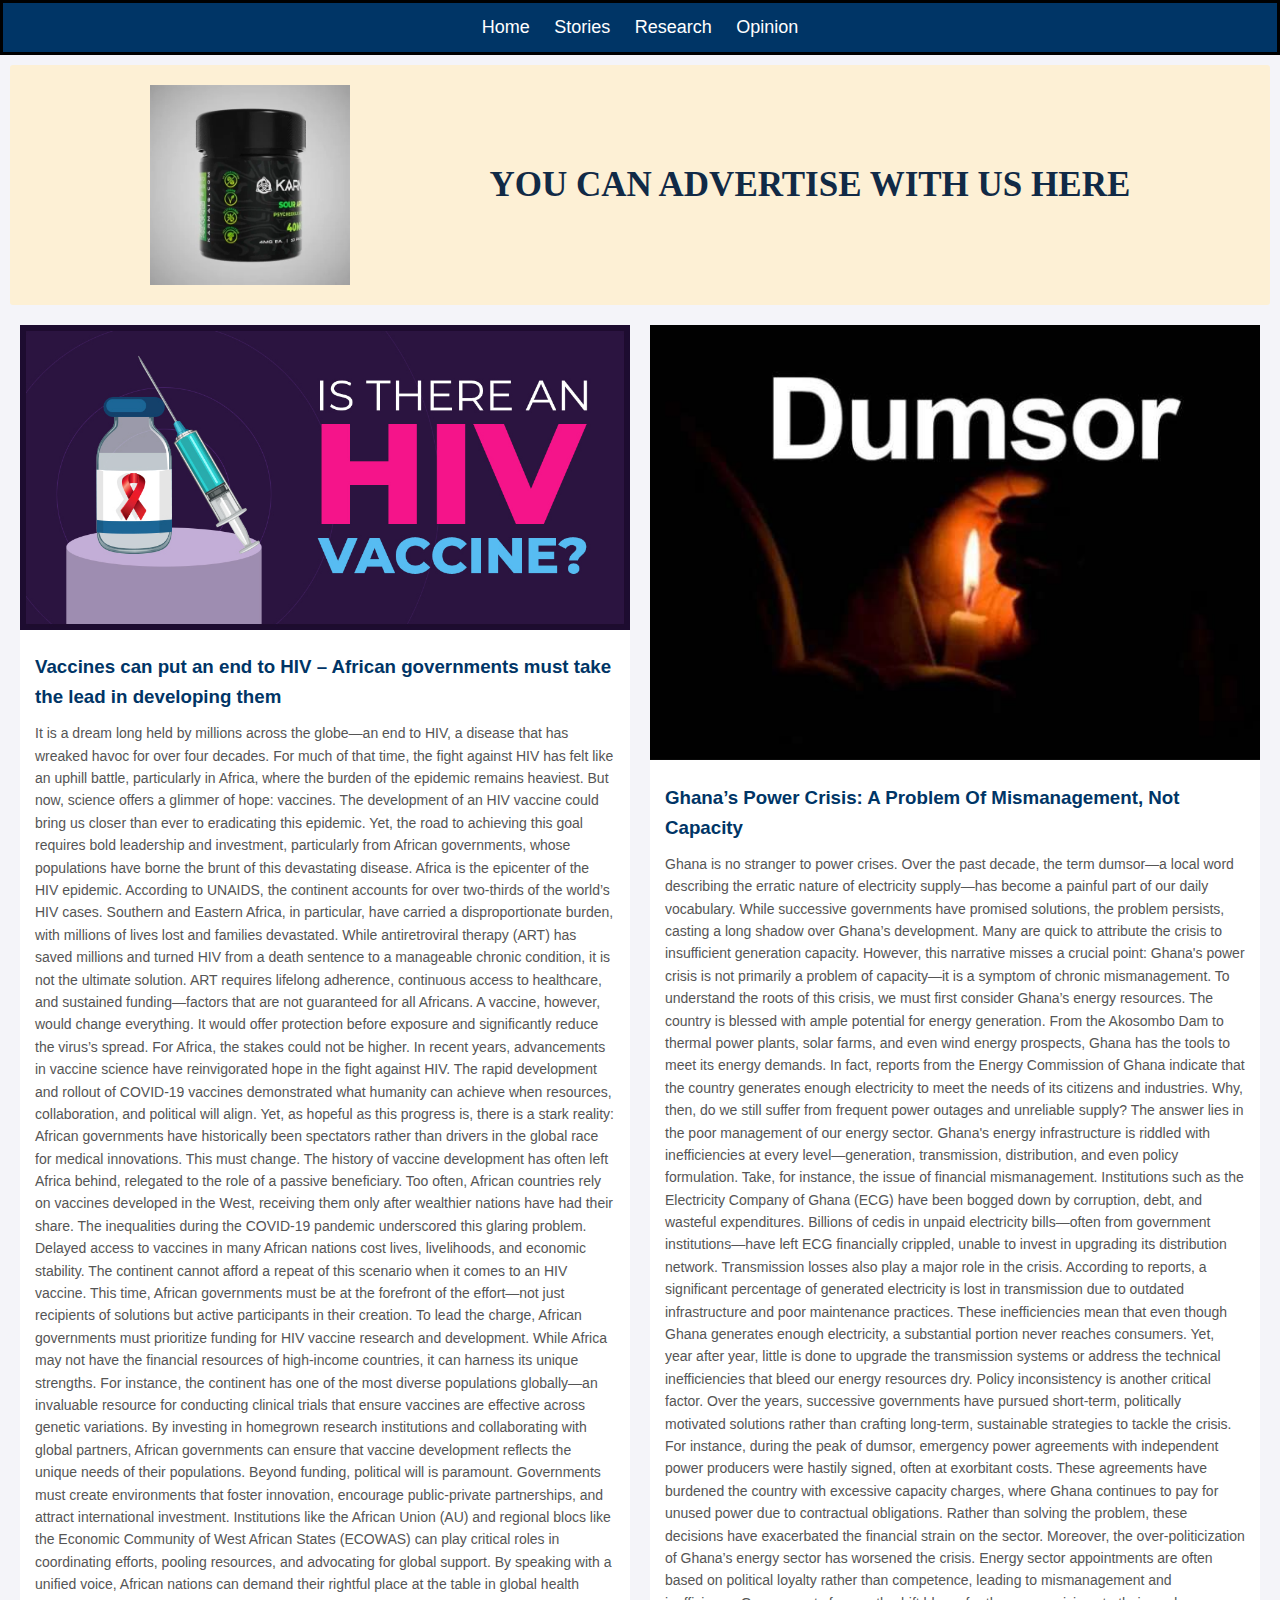
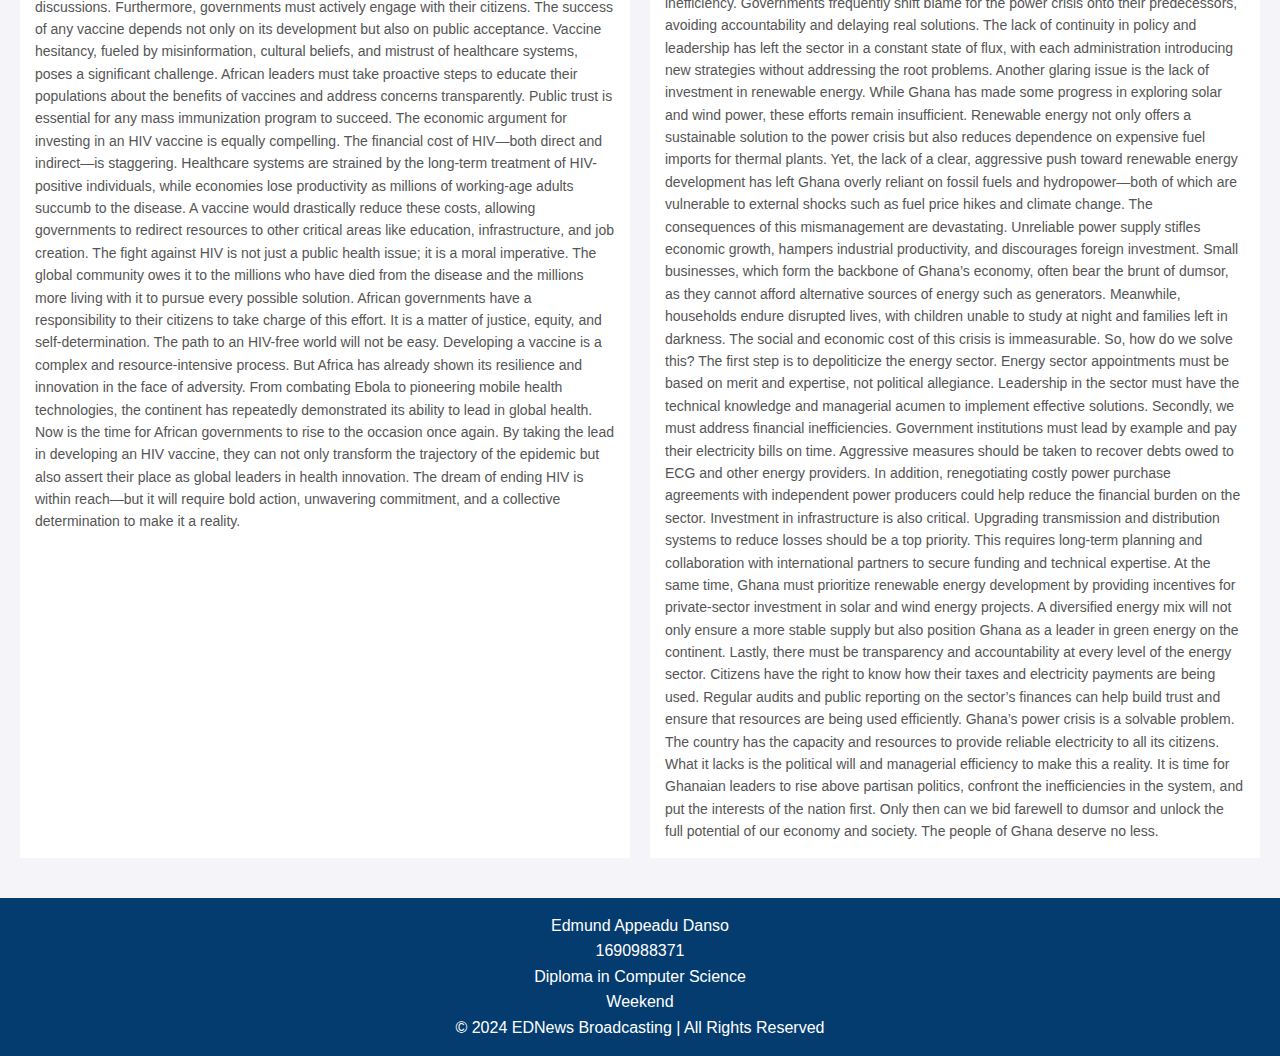
<file: opinion.html>
<!DOCTYPE html>
<html lang="en">
  <head>
    <meta charset="UTF-8" />
    <meta name="viewport" content="width=device-width, initial-scale=1.0" />
    <title>EDNews Broadcasting</title>
    <link rel="stylesheet" href="styles.css" />

    <style>
      .content {
            display: grid;
            grid-template-columns: repeat(2, 1fr);
            gap: 20px; 
            padding: 20px;
        }
        .banner-child{
          display: flex;
          gap: 20px;
          align-items: center;
          justify-content: space-evenly;
          max-height: 250px;
        }

        .banner-child h1{
          font-size: 35px;
          font-family: cursive;
        }
        aside img{
          height: 200px;
        }
        .news-card img{
          height: fit-content;
        }
    </style>
  </head>

  <body>
    <header class="navbar">
      <div>
        <a href="index.html">Home</a>
        <a href="stories.html">Stories</a>
        <a href="research.html">Research</a>
        <a href="opinion.html">Opinion</a>
      </div>
    </header>

    <div class="main-banner">
      <aside class="banner-child">
        <img src="gif-img2.webp" alt="">
        <h1>YOU CAN ADVERTISE WITH US HERE</h1>
      </aside>
    </div>

    <main class="content">
      <div class="news-card">
        <img src="opinion_p1.jpg" alt="News Image" />
        <div class="news-content">
          <h3>Vaccines can put an end to HIV – African governments must take the lead in developing them</h3>
          <p>
            It is a dream long held by millions across the globe—an end to HIV, a disease that has wreaked havoc for over four decades. For much of that time, the fight against HIV has felt like an uphill battle, particularly in Africa, where the burden of the epidemic remains heaviest. But now, science offers a glimmer of hope: vaccines. The development of an HIV vaccine could bring us closer than ever to eradicating this epidemic. Yet, the road to achieving this goal requires bold leadership and investment, particularly from African governments, whose populations have borne the brunt of this devastating disease.

Africa is the epicenter of the HIV epidemic. According to UNAIDS, the continent accounts for over two-thirds of the world’s HIV cases. Southern and Eastern Africa, in particular, have carried a disproportionate burden, with millions of lives lost and families devastated. While antiretroviral therapy (ART) has saved millions and turned HIV from a death sentence to a manageable chronic condition, it is not the ultimate solution. ART requires lifelong adherence, continuous access to healthcare, and sustained funding—factors that are not guaranteed for all Africans. A vaccine, however, would change everything. It would offer protection before exposure and significantly reduce the virus’s spread. For Africa, the stakes could not be higher.

In recent years, advancements in vaccine science have reinvigorated hope in the fight against HIV. The rapid development and rollout of COVID-19 vaccines demonstrated what humanity can achieve when resources, collaboration, and political will align. Yet, as hopeful as this progress is, there is a stark reality: African governments have historically been spectators rather than drivers in the global race for medical innovations. This must change.

The history of vaccine development has often left Africa behind, relegated to the role of a passive beneficiary. Too often, African countries rely on vaccines developed in the West, receiving them only after wealthier nations have had their share. The inequalities during the COVID-19 pandemic underscored this glaring problem. Delayed access to vaccines in many African nations cost lives, livelihoods, and economic stability. The continent cannot afford a repeat of this scenario when it comes to an HIV vaccine. This time, African governments must be at the forefront of the effort—not just recipients of solutions but active participants in their creation.

To lead the charge, African governments must prioritize funding for HIV vaccine research and development. While Africa may not have the financial resources of high-income countries, it can harness its unique strengths. For instance, the continent has one of the most diverse populations globally—an invaluable resource for conducting clinical trials that ensure vaccines are effective across genetic variations. By investing in homegrown research institutions and collaborating with global partners, African governments can ensure that vaccine development reflects the unique needs of their populations.

Beyond funding, political will is paramount. Governments must create environments that foster innovation, encourage public-private partnerships, and attract international investment. Institutions like the African Union (AU) and regional blocs like the Economic Community of West African States (ECOWAS) can play critical roles in coordinating efforts, pooling resources, and advocating for global support. By speaking with a unified voice, African nations can demand their rightful place at the table in global health discussions.

Furthermore, governments must actively engage with their citizens. The success of any vaccine depends not only on its development but also on public acceptance. Vaccine hesitancy, fueled by misinformation, cultural beliefs, and mistrust of healthcare systems, poses a significant challenge. African leaders must take proactive steps to educate their populations about the benefits of vaccines and address concerns transparently. Public trust is essential for any mass immunization program to succeed.

The economic argument for investing in an HIV vaccine is equally compelling. The financial cost of HIV—both direct and indirect—is staggering. Healthcare systems are strained by the long-term treatment of HIV-positive individuals, while economies lose productivity as millions of working-age adults succumb to the disease. A vaccine would drastically reduce these costs, allowing governments to redirect resources to other critical areas like education, infrastructure, and job creation.

The fight against HIV is not just a public health issue; it is a moral imperative. The global community owes it to the millions who have died from the disease and the millions more living with it to pursue every possible solution. African governments have a responsibility to their citizens to take charge of this effort. It is a matter of justice, equity, and self-determination.

The path to an HIV-free world will not be easy. Developing a vaccine is a complex and resource-intensive process. But Africa has already shown its resilience and innovation in the face of adversity. From combating Ebola to pioneering mobile health technologies, the continent has repeatedly demonstrated its ability to lead in global health.

Now is the time for African governments to rise to the occasion once again. By taking the lead in developing an HIV vaccine, they can not only transform the trajectory of the epidemic but also assert their place as global leaders in health innovation. The dream of ending HIV is within reach—but it will require bold action, unwavering commitment, and a collective determination to make it a reality.
          </p>
        </div>
      </div>

      <div class="news-card">
        <img src="opinion_p2.jpg" alt="">
        <div class="news-content">
          <h3>Ghana’s Power Crisis: A Problem Of Mismanagement, Not Capacity</h3>
          <p>
            Ghana is no stranger to power crises. Over the past decade, the term dumsor—a local word describing the erratic nature of electricity supply—has become a painful part of our daily vocabulary. While successive governments have promised solutions, the problem persists, casting a long shadow over Ghana’s development. Many are quick to attribute the crisis to insufficient generation capacity. However, this narrative misses a crucial point: Ghana's power crisis is not primarily a problem of capacity—it is a symptom of chronic mismanagement.

To understand the roots of this crisis, we must first consider Ghana’s energy resources. The country is blessed with ample potential for energy generation. From the Akosombo Dam to thermal power plants, solar farms, and even wind energy prospects, Ghana has the tools to meet its energy demands. In fact, reports from the Energy Commission of Ghana indicate that the country generates enough electricity to meet the needs of its citizens and industries. Why, then, do we still suffer from frequent power outages and unreliable supply?

The answer lies in the poor management of our energy sector. Ghana's energy infrastructure is riddled with inefficiencies at every level—generation, transmission, distribution, and even policy formulation. Take, for instance, the issue of financial mismanagement. Institutions such as the Electricity Company of Ghana (ECG) have been bogged down by corruption, debt, and wasteful expenditures. Billions of cedis in unpaid electricity bills—often from government institutions—have left ECG financially crippled, unable to invest in upgrading its distribution network.

Transmission losses also play a major role in the crisis. According to reports, a significant percentage of generated electricity is lost in transmission due to outdated infrastructure and poor maintenance practices. These inefficiencies mean that even though Ghana generates enough electricity, a substantial portion never reaches consumers. Yet, year after year, little is done to upgrade the transmission systems or address the technical inefficiencies that bleed our energy resources dry.

Policy inconsistency is another critical factor. Over the years, successive governments have pursued short-term, politically motivated solutions rather than crafting long-term, sustainable strategies to tackle the crisis. For instance, during the peak of dumsor, emergency power agreements with independent power producers were hastily signed, often at exorbitant costs. These agreements have burdened the country with excessive capacity charges, where Ghana continues to pay for unused power due to contractual obligations. Rather than solving the problem, these decisions have exacerbated the financial strain on the sector.

Moreover, the over-politicization of Ghana’s energy sector has worsened the crisis. Energy sector appointments are often based on political loyalty rather than competence, leading to mismanagement and inefficiency. Governments frequently shift blame for the power crisis onto their predecessors, avoiding accountability and delaying real solutions. The lack of continuity in policy and leadership has left the sector in a constant state of flux, with each administration introducing new strategies without addressing the root problems.

Another glaring issue is the lack of investment in renewable energy. While Ghana has made some progress in exploring solar and wind power, these efforts remain insufficient. Renewable energy not only offers a sustainable solution to the power crisis but also reduces dependence on expensive fuel imports for thermal plants. Yet, the lack of a clear, aggressive push toward renewable energy development has left Ghana overly reliant on fossil fuels and hydropower—both of which are vulnerable to external shocks such as fuel price hikes and climate change.

The consequences of this mismanagement are devastating. Unreliable power supply stifles economic growth, hampers industrial productivity, and discourages foreign investment. Small businesses, which form the backbone of Ghana’s economy, often bear the brunt of dumsor, as they cannot afford alternative sources of energy such as generators. Meanwhile, households endure disrupted lives, with children unable to study at night and families left in darkness. The social and economic cost of this crisis is immeasurable.

So, how do we solve this? The first step is to depoliticize the energy sector. Energy sector appointments must be based on merit and expertise, not political allegiance. Leadership in the sector must have the technical knowledge and managerial acumen to implement effective solutions.

Secondly, we must address financial inefficiencies. Government institutions must lead by example and pay their electricity bills on time. Aggressive measures should be taken to recover debts owed to ECG and other energy providers. In addition, renegotiating costly power purchase agreements with independent power producers could help reduce the financial burden on the sector.

Investment in infrastructure is also critical. Upgrading transmission and distribution systems to reduce losses should be a top priority. This requires long-term planning and collaboration with international partners to secure funding and technical expertise. At the same time, Ghana must prioritize renewable energy development by providing incentives for private-sector investment in solar and wind energy projects. A diversified energy mix will not only ensure a more stable supply but also position Ghana as a leader in green energy on the continent.

Lastly, there must be transparency and accountability at every level of the energy sector. Citizens have the right to know how their taxes and electricity payments are being used. Regular audits and public reporting on the sector’s finances can help build trust and ensure that resources are being used efficiently.

Ghana’s power crisis is a solvable problem. The country has the capacity and resources to provide reliable electricity to all its citizens. What it lacks is the political will and managerial efficiency to make this a reality. It is time for Ghanaian leaders to rise above partisan politics, confront the inefficiencies in the system, and put the interests of the nation first. Only then can we bid farewell to dumsor and unlock the full potential of our economy and society. The people of Ghana deserve no less.
          </p>
        </div>
      </div>


    </main>

    <footer>
      Edmund Appeadu Danso <br>
        1690988371 <br>
        Diploma in Computer Science <br>
        Weekend
        <p>&copy; 2024 EDNews Broadcasting | All Rights Reserved</p>

    </footer>
  </body>
</html>
</file>
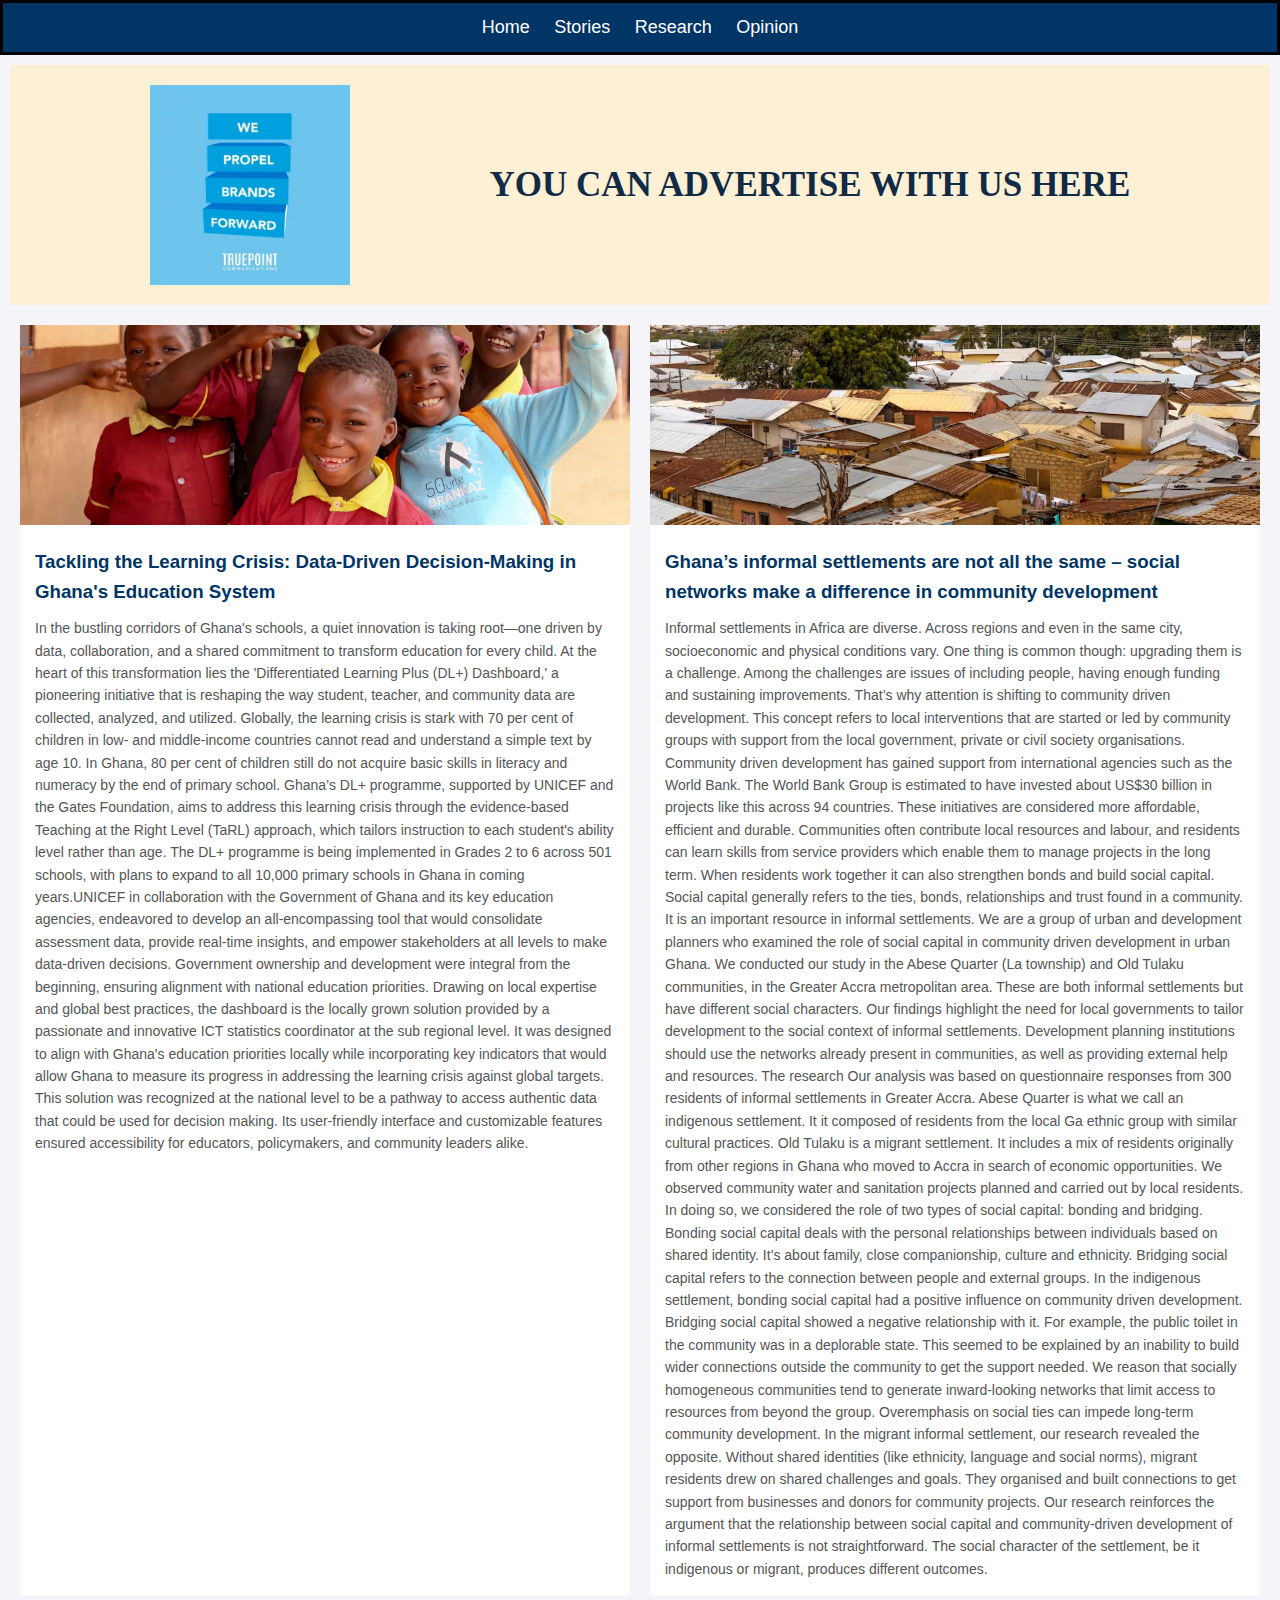
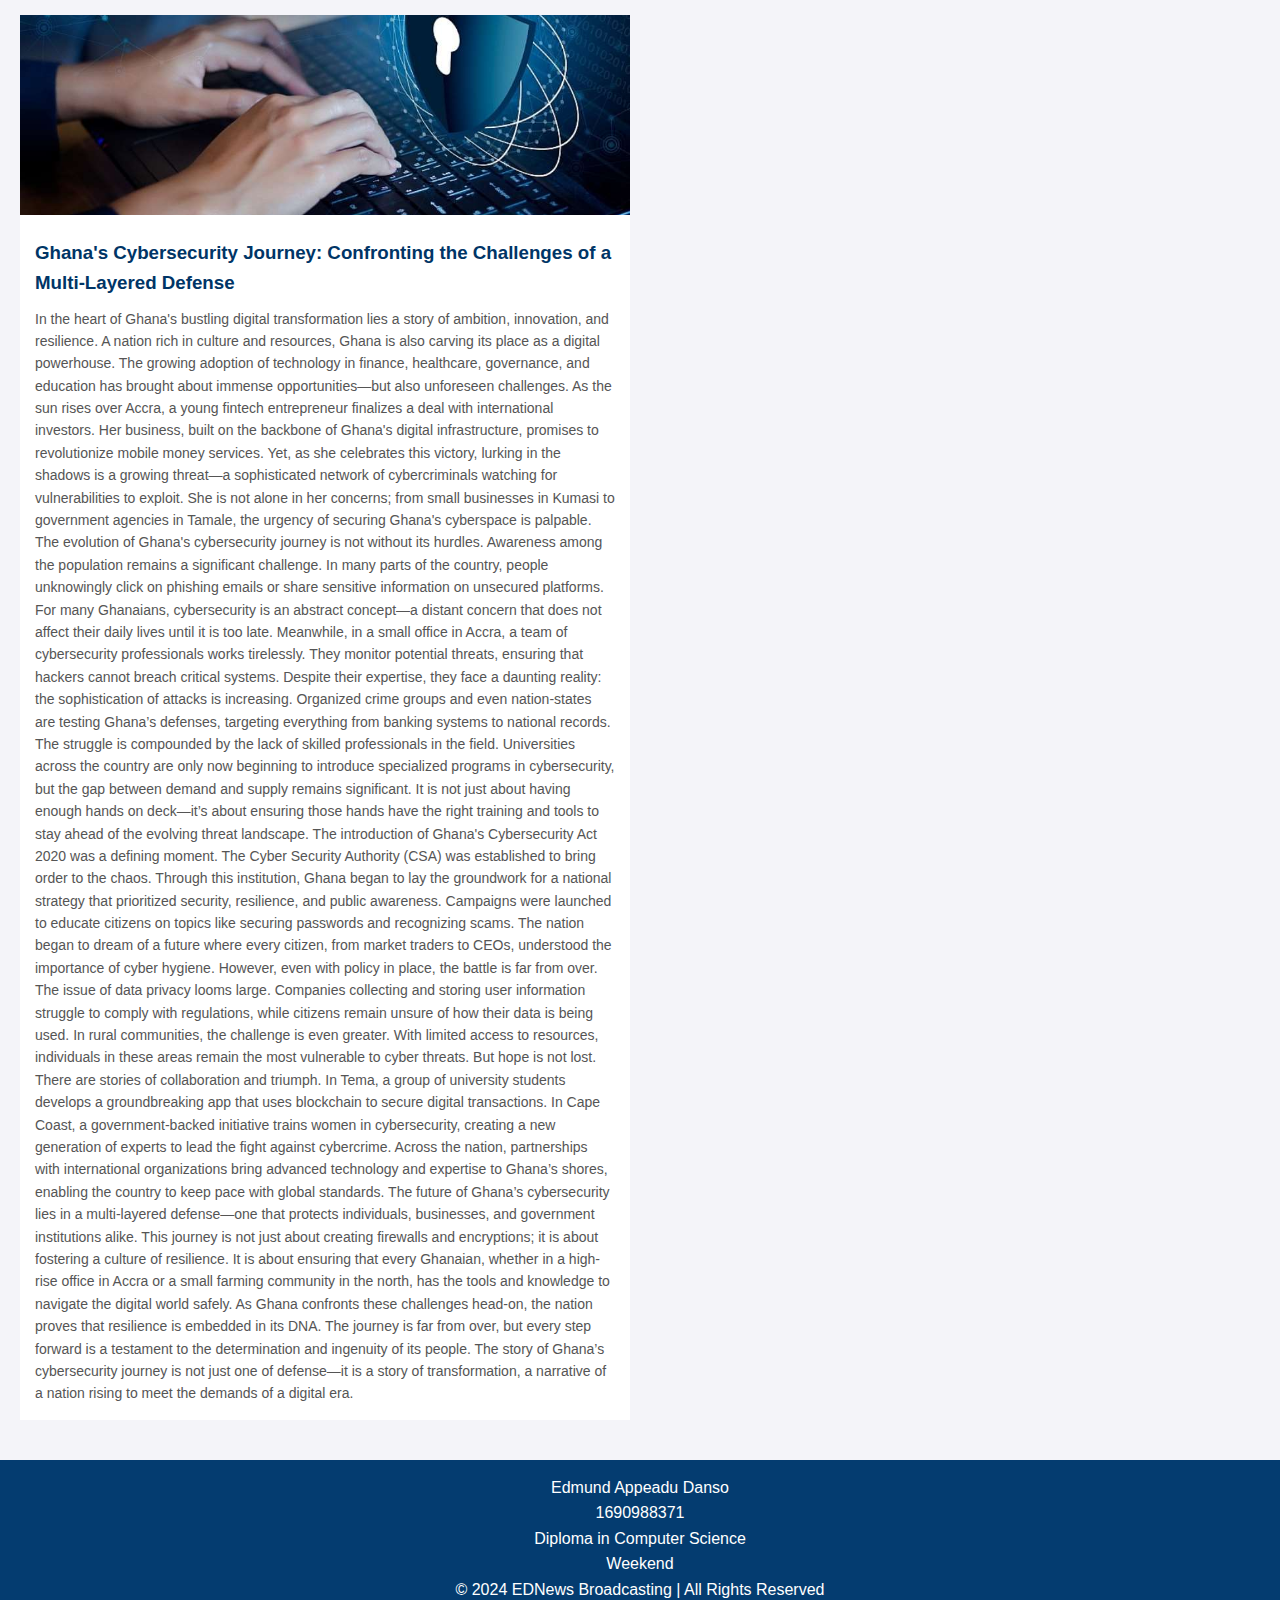
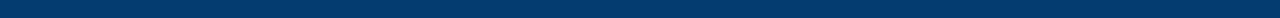
<file: research.html>
<!DOCTYPE html>
<html lang="en">
  <head>
    <meta charset="UTF-8" />
    <meta name="viewport" content="width=device-width, initial-scale=1.0" />
    <title>EDNews Broadcasting</title>
    <link rel="stylesheet" href="styles.css" />

    <style>
      .content {
            display: grid;
            grid-template-columns: repeat(2, 1fr);
            gap: 20px; 
             padding: 20px;
        }
        .banner-child{
          display: flex;
          gap: 20px;
          align-items: center;
          justify-content: space-evenly;
          max-height: 250px;
        }

        .banner-child h1{
          font-size: 35px;
          font-family: cursive;
        }
        aside img{
          height: 200px;
        }
    </style>
  </head>

  <body>
    <header class="navbar">
      <div>
        <a href="index.html">Home</a>
        <a href="stories.html">Stories</a>
        <a href="research.html">Research</a>
        <a href="opinion.html">Opinion</a>
      </div>
    </header>

    <div class="main-banner">
      <aside class="banner-child">
        <img src="gif-img4.webp" alt="">
        <h1>YOU CAN ADVERTISE WITH US HERE</h1>
      </aside>
    </div>

    <main class="content">
      <div class="news-card">
        <img src="research_p1.jpeg" alt="News Image" />
        <div class="news-content">
          <h3>Tackling the Learning Crisis: Data-Driven Decision-Making in Ghana's Education System</h3>
          <p>
            In the bustling corridors of Ghana's schools, a quiet innovation is taking root—one driven by data, collaboration, and a shared commitment to transform education for every child. At the heart of this transformation lies the 'Differentiated Learning Plus (DL+) Dashboard,' a pioneering initiative that is reshaping the way student, teacher, and community data are collected, analyzed, and utilized.

Globally, the learning crisis is stark with 70 per cent of children in low- and middle-income countries cannot read and understand a simple text by age 10. In Ghana, 80 per cent of children still do not acquire basic skills in literacy and numeracy by the end of primary school.

Ghana’s DL+ programme, supported by UNICEF and the Gates Foundation, aims to address this learning crisis through the evidence-based Teaching at the Right Level (TaRL) approach, which tailors instruction to each student's ability level rather than age. The DL+ programme is being implemented in Grades 2 to 6 across 501 schools, with plans to expand to all 10,000 primary schools in Ghana in coming years.UNICEF in collaboration with the Government of Ghana and its key education agencies, endeavored to develop an all-encompassing tool that would consolidate assessment data, provide real-time insights, and empower stakeholders at all levels to make data-driven decisions. Government ownership and development were integral from the beginning, ensuring alignment with national education priorities.

Drawing on local expertise and global best practices, the dashboard is the locally grown solution provided by a passionate and innovative ICT statistics coordinator at the sub regional level. It was designed to align with Ghana's education priorities locally while incorporating key indicators that would allow Ghana to measure its progress in addressing the learning crisis against global targets. This solution was recognized at the national level to be a pathway to access authentic data that could be used for decision making. Its user-friendly interface and customizable features ensured accessibility for educators, policymakers, and community leaders alike.
          </p>
        </div>
      </div>

      <div class="news-card">
        <img src="research_p2.avif" alt="News Image">
        <div class="news-content">
          <h3>Ghana’s informal settlements are not all the same – social networks make a difference in community development</h3>
          <p>
            Informal settlements in Africa are diverse. Across regions and even in the same city, socioeconomic and physical conditions vary. One thing is common though: upgrading them is a challenge.

Among the challenges are issues of including people, having enough funding and sustaining improvements. That’s why attention is shifting to community driven development. This concept refers to local interventions that are started or led by community groups with support from the local government, private or civil society organisations.

Community driven development has gained support from international agencies such as the World Bank. The World Bank Group is estimated to have invested about US$30 billion in projects like this across 94 countries.

These initiatives are considered more affordable, efficient and durable. Communities often contribute local resources and labour, and residents can learn skills from service providers which enable them to manage projects in the long term. When residents work together it can also strengthen bonds and build social capital. Social capital generally refers to the ties, bonds, relationships and trust found in a community. It is an important resource in informal settlements.

We are a group of urban and development planners who examined the role of social capital in community driven development in urban Ghana.

We conducted our study in the Abese Quarter (La township) and Old Tulaku communities, in the Greater Accra metropolitan area. These are both informal settlements but have different social characters.

Our findings highlight the need for local governments to tailor development to the social context of informal settlements. Development planning institutions should use the networks already present in communities, as well as providing external help and resources.

The research
Our analysis was based on questionnaire responses from 300 residents of informal settlements in Greater Accra. Abese Quarter is what we call an indigenous settlement. It it composed of residents from the local Ga ethnic group with similar cultural practices. Old Tulaku is a migrant settlement. It includes a mix of residents originally from other regions in Ghana who moved to Accra in search of economic opportunities.

We observed community water and sanitation projects planned and carried out by local residents.

In doing so, we considered the role of two types of social capital: bonding and bridging.

Bonding social capital deals with the personal relationships between individuals based on shared identity. It’s about family, close companionship, culture and ethnicity. Bridging social capital refers to the connection between people and external groups.

In the indigenous settlement, bonding social capital had a positive influence on community driven development. Bridging social capital showed a negative relationship with it. For example, the public toilet in the community was in a deplorable state. This seemed to be explained by an inability to build wider connections outside the community to get the support needed. We reason that socially homogeneous communities tend to generate inward-looking networks that limit access to resources from beyond the group. Overemphasis on social ties can impede long-term community development.

In the migrant informal settlement, our research revealed the opposite. Without shared identities (like ethnicity, language and social norms), migrant residents drew on shared challenges and goals. They organised and built connections to get support from businesses and donors for community projects.

Our research reinforces the argument that the relationship between social capital and community-driven development of informal settlements is not straightforward. The social character of the settlement, be it indigenous or migrant, produces different outcomes.
          </p>
        </div>
      </div>

      <div class="news-card">
        <img src="reserach_p3.jpeg" alt="News Image" />
        <div class="news-content">
          <h3>Ghana's Cybersecurity Journey: Confronting the Challenges of a Multi-Layered Defense</h3>
          <p>
            In the heart of Ghana's bustling digital transformation lies a story of ambition, innovation, and resilience. A nation rich in culture and resources, Ghana is also carving its place as a digital powerhouse. The growing adoption of technology in finance, healthcare, governance, and education has brought about immense opportunities—but also unforeseen challenges.

As the sun rises over Accra, a young fintech entrepreneur finalizes a deal with international investors. Her business, built on the backbone of Ghana's digital infrastructure, promises to revolutionize mobile money services. Yet, as she celebrates this victory, lurking in the shadows is a growing threat—a sophisticated network of cybercriminals watching for vulnerabilities to exploit. She is not alone in her concerns; from small businesses in Kumasi to government agencies in Tamale, the urgency of securing Ghana's cyberspace is palpable.

The evolution of Ghana's cybersecurity journey is not without its hurdles. Awareness among the population remains a significant challenge. In many parts of the country, people unknowingly click on phishing emails or share sensitive information on unsecured platforms. For many Ghanaians, cybersecurity is an abstract concept—a distant concern that does not affect their daily lives until it is too late.

Meanwhile, in a small office in Accra, a team of cybersecurity professionals works tirelessly. They monitor potential threats, ensuring that hackers cannot breach critical systems. Despite their expertise, they face a daunting reality: the sophistication of attacks is increasing. Organized crime groups and even nation-states are testing Ghana’s defenses, targeting everything from banking systems to national records.

The struggle is compounded by the lack of skilled professionals in the field. Universities across the country are only now beginning to introduce specialized programs in cybersecurity, but the gap between demand and supply remains significant. It is not just about having enough hands on deck—it’s about ensuring those hands have the right training and tools to stay ahead of the evolving threat landscape.

The introduction of Ghana's Cybersecurity Act 2020 was a defining moment. The Cyber Security Authority (CSA) was established to bring order to the chaos. Through this institution, Ghana began to lay the groundwork for a national strategy that prioritized security, resilience, and public awareness. Campaigns were launched to educate citizens on topics like securing passwords and recognizing scams. The nation began to dream of a future where every citizen, from market traders to CEOs, understood the importance of cyber hygiene.

However, even with policy in place, the battle is far from over. The issue of data privacy looms large. Companies collecting and storing user information struggle to comply with regulations, while citizens remain unsure of how their data is being used. In rural communities, the challenge is even greater. With limited access to resources, individuals in these areas remain the most vulnerable to cyber threats.

But hope is not lost. There are stories of collaboration and triumph. In Tema, a group of university students develops a groundbreaking app that uses blockchain to secure digital transactions. In Cape Coast, a government-backed initiative trains women in cybersecurity, creating a new generation of experts to lead the fight against cybercrime. Across the nation, partnerships with international organizations bring advanced technology and expertise to Ghana’s shores, enabling the country to keep pace with global standards.

The future of Ghana’s cybersecurity lies in a multi-layered defense—one that protects individuals, businesses, and government institutions alike. This journey is not just about creating firewalls and encryptions; it is about fostering a culture of resilience. It is about ensuring that every Ghanaian, whether in a high-rise office in Accra or a small farming community in the north, has the tools and knowledge to navigate the digital world safely.

As Ghana confronts these challenges head-on, the nation proves that resilience is embedded in its DNA. The journey is far from over, but every step forward is a testament to the determination and ingenuity of its people. The story of Ghana’s cybersecurity journey is not just one of defense—it is a story of transformation, a narrative of a nation rising to meet the demands of a digital era.
          </p>
        </div>
      </div>
    </main>

    <footer>
      Edmund Appeadu Danso <br>
      1690988371 <br>
      Diploma in Computer Science <br>
      Weekend
      <p>&copy; 2024 EDNews Broadcasting | All Rights Reserved</p>

    </footer>
  </body>
</html>
</file>
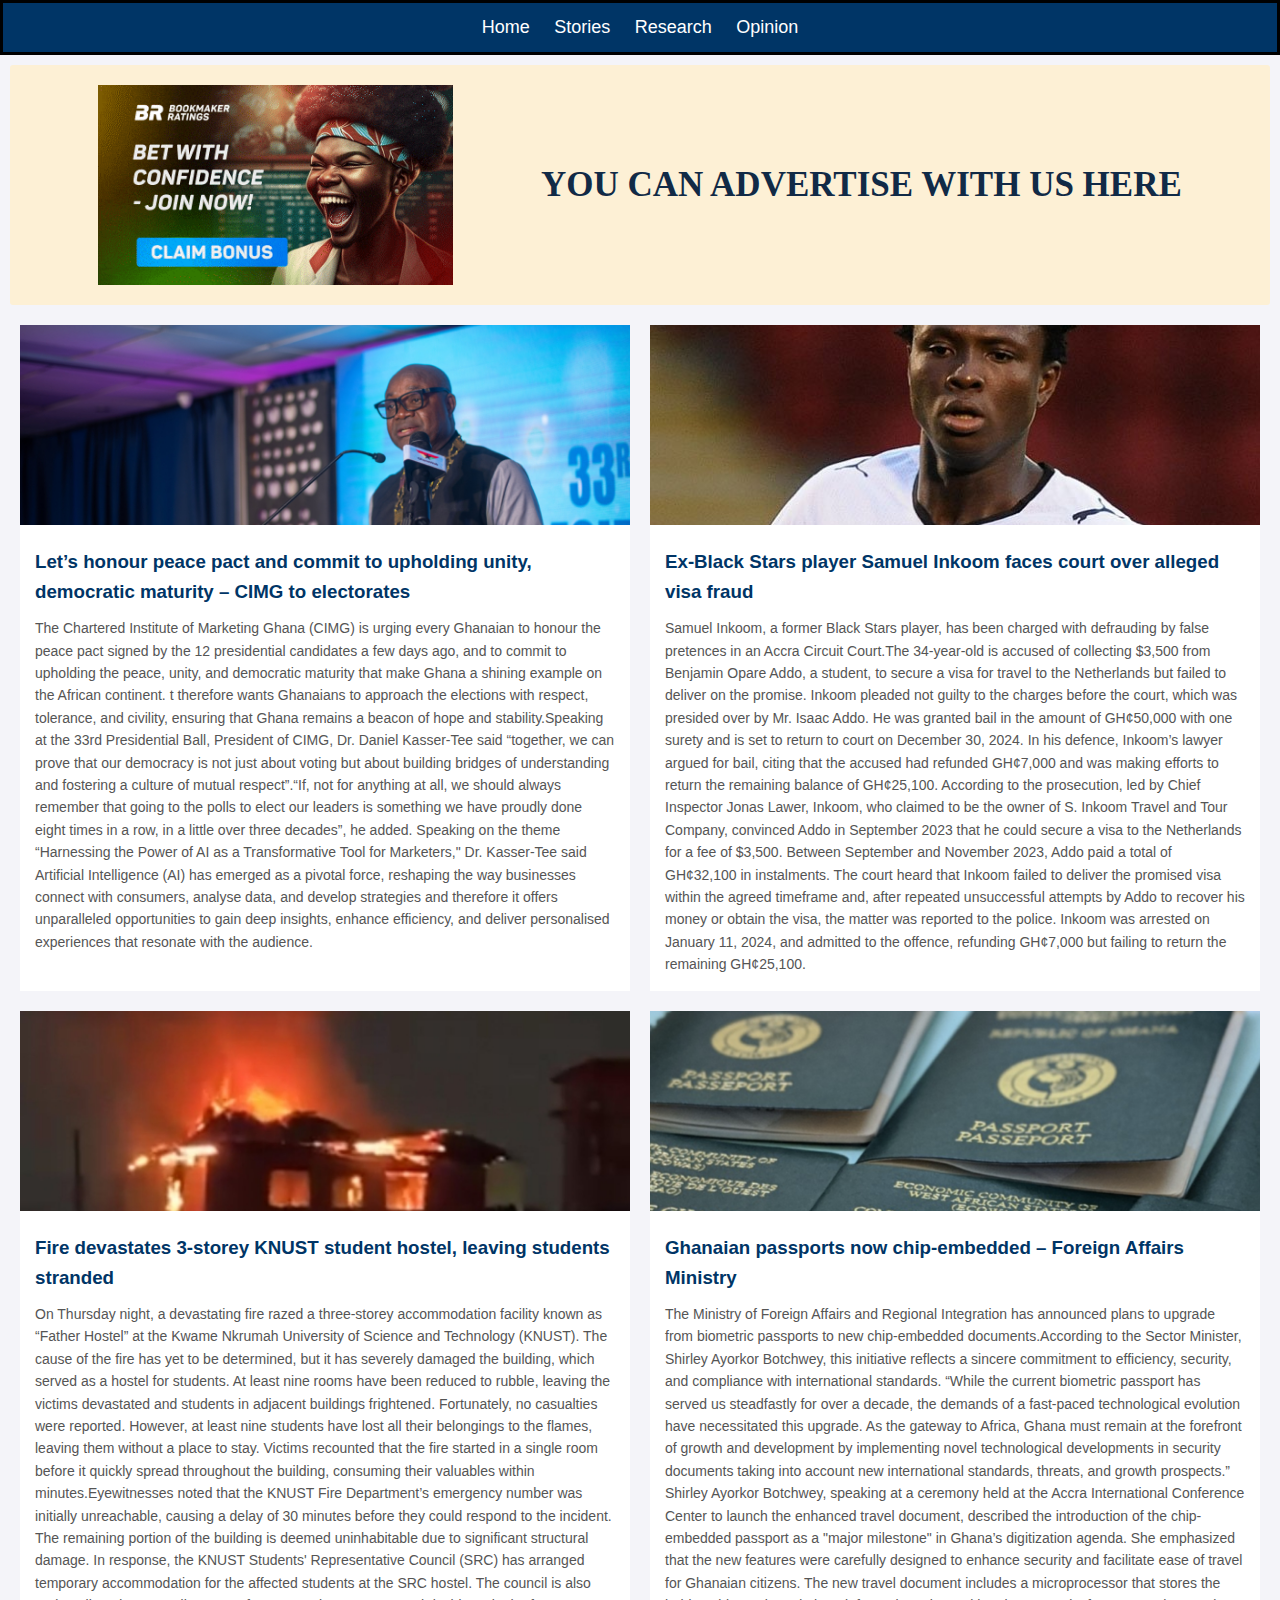
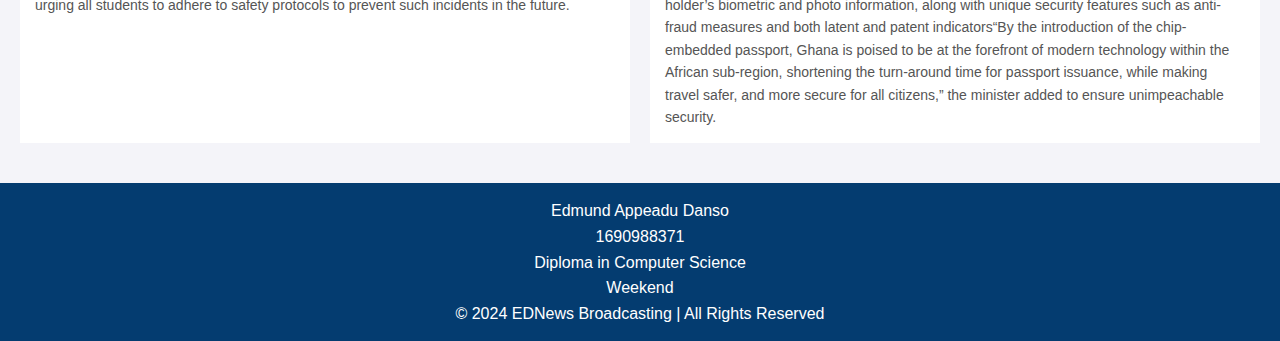
<file: stories.html>
<!DOCTYPE html>
<html lang="en">
  <head>
    <meta charset="UTF-8" />
    <meta name="viewport" content="width=device-width, initial-scale=1.0" />
    <title>EDNews Broadcasting</title>
    <link rel="stylesheet" href="styles.css" />

    <style>
      .content {
            display: grid;
            grid-template-columns: repeat(2, 1fr);
            gap: 20px; 
             padding: 20px;
        }
        .banner-child{
          display: flex;
          gap: 20px;
          align-items: center;
          justify-content: space-evenly;
          max-height: 250px;
        }

        .banner-child h1{
          font-size: 35px;
          font-family: cursive;
        }
        .banner-child img{
          height: 200px;
        }
      
    </style>
  </head>

  <body>
    <header class="navbar">
      <div>
        <a href="index.html">Home</a>
        <a href="stories.html">Stories</a>
        <a href="research.html">Research</a>
        <a href="opinion.html">Opinion</a>
      </div>
    </header>

    <div class="main-banner">
      <aside class="banner-child">
        <img src="gig-img1.gif" alt="Ad Image">
        <h1>YOU CAN ADVERTISE WITH US HERE</h1>
      </aside>
    </div>

    <main class="content">
      <div class="news-card">
        <img src="stories_p1.jpg" alt="News Image" />
        <div class="news-content">
          <h3>Let’s honour peace pact and commit to upholding unity, democratic maturity – CIMG to electorates</h3>
          <p>
            The Chartered Institute of Marketing Ghana (CIMG) is urging every Ghanaian to honour the peace pact signed by the 12 presidential candidates a few days ago, and to commit to upholding the peace, unity, and democratic maturity that make Ghana a shining example on the African continent.
            t therefore wants Ghanaians to approach the elections with respect, tolerance, and civility, ensuring that Ghana remains a beacon of hope and stability.Speaking at the 33rd Presidential Ball, President of CIMG, Dr. Daniel Kasser-Tee said “together, we can prove that our democracy is not just about voting but about building bridges of understanding and fostering a culture of mutual respect”.“If, not for anything at all, we should always remember that going to the polls to elect our leaders is something we have proudly done eight times in a row, in a little over three decades”, he added. Speaking on the theme “Harnessing the Power of AI as a Transformative Tool for Marketers," Dr. Kasser-Tee said Artificial Intelligence (AI) has emerged as a pivotal force, reshaping the way businesses connect with consumers, analyse data, and develop strategies and therefore it offers unparalleled opportunities to gain deep insights, enhance efficiency, and deliver personalised experiences that resonate with the audience.   
          </p>
        </div>
      </div>

      <div class="news-card">
        <img src="stories_p2.jpeg" alt="News Image" />
        <div class="news-content">
          <h3>Ex-Black Stars player Samuel Inkoom faces court over alleged visa fraud </h3>
          <p>
            Samuel Inkoom, a former Black Stars player, has been charged with defrauding by false pretences in an Accra Circuit Court.The 34-year-old is accused of collecting $3,500 from Benjamin Opare Addo, a student, to secure a visa for travel to the Netherlands but failed to deliver on the promise. 

            Inkoom pleaded not guilty to the charges before the court, which was presided over by Mr. Isaac Addo.  
            
            He was granted bail in the amount of GH¢50,000 with one surety and is set to return to court on December 30, 2024. 
            
            In his defence, Inkoom’s lawyer argued for bail, citing that the accused had refunded GH¢7,000 and was making efforts to return the remaining balance of GH¢25,100.  According to the prosecution, led by Chief Inspector Jonas Lawer, Inkoom, who claimed to be the owner of S. Inkoom Travel and Tour Company, convinced Addo in September 2023 that he could secure a visa to the Netherlands for a fee of $3,500.  

            Between September and November 2023, Addo paid a total of GH¢32,100 in instalments. 
            
            The court heard that Inkoom failed to deliver the promised visa within the agreed timeframe and, after repeated unsuccessful attempts by Addo to recover his money or obtain the visa, the matter was reported to the police. Inkoom was arrested on January 11, 2024, and admitted to the offence, refunding GH¢7,000 but failing to return the remaining GH¢25,100.
            
            
            
          </p>
        </div>
      </div>

      <div class="news-card">
        <img src="stories_p3.jpeg" alt="News Image" />
        <div class="news-content">
          <h3>Fire devastates 3-storey KNUST student hostel, leaving students stranded</h3>
          <p>
            On Thursday night, a devastating fire razed a three-storey accommodation facility known as “Father Hostel” at the Kwame Nkrumah University of Science and Technology (KNUST).
            The cause of the fire has yet to be determined, but it has severely damaged the building, which served as a hostel for students.

At least nine rooms have been reduced to rubble, leaving the victims devastated and students in adjacent buildings frightened.

Fortunately, no casualties were reported. However, at least nine students have lost all their belongings to the flames, leaving them without a place to stay. 

Victims recounted that the fire started in a single room before it quickly spread throughout the building, consuming their valuables within minutes.Eyewitnesses noted that the KNUST Fire Department’s emergency number was initially unreachable, causing a delay of 30 minutes before they could respond to the incident.

The remaining portion of the building is deemed uninhabitable due to significant structural damage. 

In response, the KNUST Students' Representative Council (SRC) has arranged temporary accommodation for the affected students at the SRC hostel. 

The council is also urging all students to adhere to safety protocols to prevent such incidents in the future.
          </p>
        </div>
      </div>

      <div class="news-card">
        <img src="stories_p4.png" alt="News Image" />
        <div class="news-content">
          <h3>Ghanaian passports now chip-embedded – Foreign Affairs Ministry</h3>
          <p>
            The Ministry of Foreign Affairs and Regional Integration has announced plans to upgrade from biometric passports to new chip-embedded documents.According to the Sector Minister, Shirley Ayorkor Botchwey, this initiative reflects a sincere commitment to efficiency, security, and compliance with international standards.

            “While the current biometric passport has served us steadfastly for over a decade, the demands of a fast-paced technological evolution have necessitated this upgrade. As the gateway to Africa, Ghana must remain at the forefront of growth and development by implementing novel technological developments in security documents taking into account new international standards, threats, and growth prospects.”
            
            Shirley Ayorkor Botchwey, speaking at a ceremony held at the Accra International Conference Center to launch the enhanced travel document, described the introduction of the chip-embedded passport as a "major milestone" in Ghana’s digitization agenda. She emphasized that the new features were carefully designed to enhance security and facilitate ease of travel for Ghanaian citizens.
            
            The new travel document includes a microprocessor that stores the holder’s biometric and photo information, along with unique security features such as anti-fraud measures and both latent and patent indicators“By the introduction of the chip-embedded passport, Ghana is poised to be at the forefront of modern technology within the African sub-region, shortening the turn-around time for passport issuance, while making travel safer, and more secure for all citizens,” the minister added to ensure unimpeachable security.
          </p>
        </div>
      </div>
    </main>

    <footer>
      Edmund Appeadu Danso <br>
      1690988371 <br>
      Diploma in Computer Science <br>
      Weekend
      <p>&copy; 2024 EDNews Broadcasting | All Rights Reserved</p>

    </footer>
  </body>
</html>
</file>
<file: styles.css>
* {
            margin: 0;
            padding: 0;
            box-sizing: border-box;
            font-family: Arial, sans-serif;
            list-style: none;
        }

        body {
            background-color: #f4f4f9;
            color: #333;
            line-height: 1.6;
        }

        .navbar {
            background-color: #003566;
            display: flex;
            justify-content: center;
            padding: 10px 20px;
            position: sticky;
            top: 0;
            z-index: 10;
            border: 3px solid #000;
        }

        .navbar a {
            text-decoration: none;
            color: #fff;
            margin: 0 10px;
            font-size: 18px;
            transition: color 0.3s all;
        }

        .navbar a:hover {
            background-color: #faedcd;
            color: #112A46;
            padding: 10px;
            transition: all 0.5s;
            border-radius: 5px;
            text-decoration: underline;
            
        }

        .main-banner{
            display: flex;
            flex-direction: row-reverse;
            flex: 1;
            margin-bottom: -10px;
            padding: 10px;
            gap: 5px;
        }

        .banner-child{
            flex: 1;
            border-radius: 3px;
        }

    aside{
        background-color: #fdf0d5;
        padding: 20px;
        color:#112A46 ;
    
    }

        .banner {
            background-color: #dda15e; 
            color: #010C18; 
            text-align: center;
            padding: 20px 10px;
            margin: 0; 
            box-shadow: 0 2px 5px rgba(0, 0, 0, 0.1); 
        }
        
        .banner h1 {
            font-size: 30px;
            margin-bottom: 10px;
        }
        
        .banner p {
            font-size: 18px;
            margin-top: 0;
        }
        

        .content {
            display: grid;
            grid-template-columns: repeat(3, 1fr);
            gap: 20px; 
             padding: 20px;
        }

        .news-card {
            background-color: #fff;
            overflow: hidden;

        }

        .news-card img,
        .news-card video {
            width: 100%;
            height: 200px;
            object-fit: cover;
        }

        .news-card .news-content {
            padding: 15px;
        }

        .news-card .news-content h3 {
            margin-bottom: 10px;
            color: #003566;
        }

        .news-card .news-content p {
            font-size: 14px;
            color: #555;
        }
        .news-card img video{
            max-width: 100%;
            height: auto;
            display: block;
            
          }

        footer {
            background-color: #043c70;
            color: #fff;
            text-align: center;
            padding: 15px 0;
            margin-top: 20px;
        }
        footer strong{
            color: #ffff;
        }
</file>
